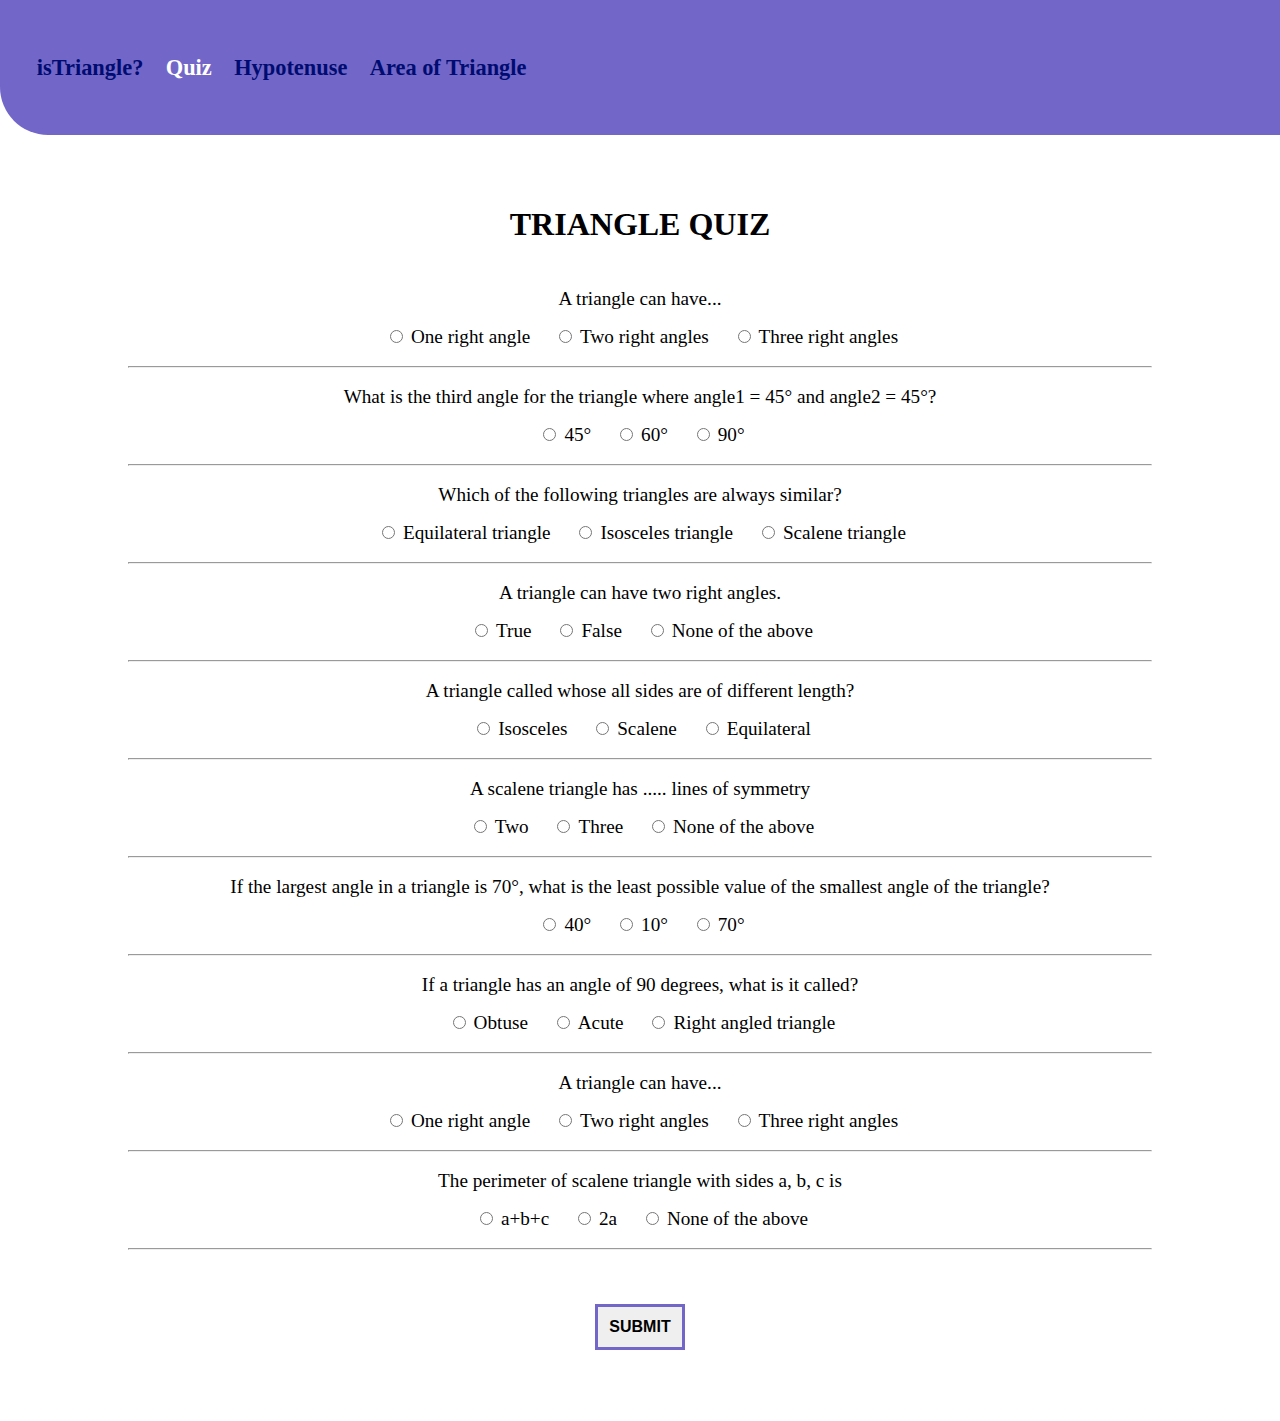
<file: quiz.html>
<!DOCTYPE html>
<html lang="en">
<head>
    <meta charset="UTF-8">
    <meta http-equiv="X-UA-Compatible" content="IE=edge">
    <meta name="viewport" content="width=device-width, initial-scale=1.0">
    <link rel="stylesheet" href="styles.css">
    <title>TriangularFun</title>
</head>
<body>
    <nav class="nav-container">
        <ul class="list">
           <li class="list-item"><a href="index.html">isTriangle?</a></li>
           <li class="list-item"><a href="#" class="selected">Quiz</a></li>
           <li class="list-item"><a href="calcHypo.html">Hypotenuse</a></li>
           <li class="list-item"><a href="areaTriangle.html">Area of Triangle</a></li>
        </ul>
    </nav>

    <div class="container">
        <header>
            <h1>TRIANGLE QUIZ</h1>
        </header>
        <form class="quiz-form">
            <!-- I -->
            <div class="ques-container">
                <p>A triangle can have...</p>
                <label class="radio-labels">
                    <input type="radio" class="radio-inputs" value="One right angle" name="question1">One right angle
                </label>
                <label class="radio-labels">
                    <input type="radio" class="radio-inputs" value="Two right angles" name="question1">Two right angles
                </label>
                <label class="radio-labels">
                    <input type="radio" class="radio-inputs" value="Three right angles" name="question1">Three right angles
                </label>
            </div>
            <br>
            <hr>
            <br>
            <!-- II -->
            <div class="ques-container">
                <p>What is the third angle for the triangle where angle1 = 45° and angle2 = 45°?</p>
                <label class="radio-labels">
                    <input type="radio" class="radio-inputs" value="45°" name="question2">45°
                </label>
                <label class="radio-labels">
                    <input type="radio" class="radio-inputs" value="60°" name="question2">60°
                </label>
                <label class="radio-labels">
                    <input type="radio" class="radio-inputs" value="90°" name="question2">90°
                </label>
            </div>
            <br>
            <hr>
            <br>
            <!-- III -->
            <div class="ques-container">
                <p>Which of the following triangles are always similar?</p>
                <label class="radio-labels">
                    <input type="radio" class="radio-inputs" value="Equilateral triangle" name="question3">Equilateral triangle
                </label>
                <label class="radio-labels">
                    <input type="radio" class="radio-inputs" value="Isosceles triangle" name="question3">Isosceles triangle
                </label>
                <label class="radio-labels">
                    <input type="radio" class="radio-inputs" value="Scalene triangle" name="question3">Scalene triangle
                </label>
            </div>
            <br>
            <hr>
            <br>
            <!-- IV -->
            <div class="ques-container">
                <p>A triangle can have two right angles.</p>
                <label class="radio-labels">
                    <input type="radio" class="radio-inputs" value="True" name="question4">True
                </label>
                <label class="radio-labels">
                    <input type="radio" class="radio-inputs" value="False" name="question4">False
                </label>
                <label class="radio-labels">
                    <input type="radio" class="radio-inputs" value="None of the above" name="question4">None of the above
                </label>
            </div>
            <br>
            <hr>
            <br>
            <!-- V -->
            <div class="ques-container">
                <p>A triangle called whose all sides are of different length?</p>
                <label class="radio-labels">
                    <input type="radio" class="radio-inputs" value="Isosceles" name="question5">Isosceles
                </label>
                <label class="radio-labels">
                    <input type="radio" class="radio-inputs" value="Scalene" name="question5">Scalene
                </label>
                <label class="radio-labels">
                    <input type="radio" class="radio-inputs" value="Equilateral" name="question5">Equilateral
                </label>
            </div>
            <br>
            <hr>
            <br>
            <!-- VI -->
            <div class="ques-container">
                <p>A scalene triangle has ..... lines of symmetry</p>
                <label class="radio-labels">
                    <input type="radio" class="radio-inputs" value="Two" name="question6">Two
                </label>
                <label class="radio-labels">
                    <input type="radio" class="radio-inputs" value="Three" name="question6">Three
                </label>
                <label class="radio-labels">
                    <input type="radio" class="radio-inputs" value="None of the above" name="question6">None of the above
                </label>
            </div>
            <br>
            <hr>
            <br>
            <!-- VII -->
            <div class="ques-container">
                <p>If the largest angle in a triangle is 70°, what is the least possible value of the smallest angle of the triangle?</p>
                <label class="radio-labels">
                    <input type="radio" class="radio-inputs" value="40°" name="question7">40°
                </label>
                <label class="radio-labels">
                    <input type="radio" class="radio-inputs" value="10°" name="question7">10°
                </label>
                <label class="radio-labels">
                    <input type="radio" class="radio-inputs" value="70°" name="question7">70°
                </label>
            </div>
            <br>
            <hr>
            <br>
            <!-- VIII -->
            <div class="ques-container">
                <p>If a triangle has an angle of 90 degrees, what is it called?</p>
                <label class="radio-labels">
                    <input type="radio" class="radio-inputs" value="Obtuse" name="question8">Obtuse
                </label>
                <label class="radio-labels">
                    <input type="radio" class="radio-inputs" value="Acute" name="question8">Acute
                </label>
                <label class="radio-labels">
                    <input type="radio" class="radio-inputs" value="Right angled triangle" name="question8">Right angled triangle
                </label>
            </div>
            <br>
            <hr>
            <br>
            <!-- IX -->
            <div class="ques-container">
                <p>A triangle can have...</p>
                <label class="radio-labels">
                    <input type="radio" class="radio-inputs" value="One right angle" name="question9">One right angle
                </label>
                <label class="radio-labels">
                    <input type="radio" class="radio-inputs" value="Two right angles" name="question9">Two right angles
                </label>
                <label class="radio-labels">
                    <input type="radio" class="radio-inputs" value="Three right angles" name="question9">Three right angles
                </label>
            </div>
            <br>
            <hr>
            <br>
            <!-- X -->
            <div class="ques-container">
                <p>The perimeter of scalene triangle with sides a, b, c is</p>
                <label class="radio-labels">
                    <input type="radio" class="radio-inputs" value="a+b+c" name="question10">a+b+c
                </label>
                <label class="radio-labels">
                    <input type="radio" class="radio-inputs" value="2a" name="question10">2a
                </label>
                <label class="radio-labels">
                    <input type="radio" class="radio-inputs" value="None of the above" name="question10">None of the above
                </label>
            </div>
            <br>
            <hr>
            <br>
        </form>
        <button type="submit" id="submit-btn">SUBMIT</button>
        <div class="output-div"></div>
    </div>

    <script src="quiz.js" type="text/javascript"></script>
    
</body>
</html>
</file>
<file: styles.css>
*{
    padding: 0;
    margin: 0;
}

:root{
    --purple: #7267C8;
    --dark-blue: #000C71;
    --white: white;
}

.nav-container{
    background-color: var(--purple);
    width: 100vw;
    border-radius: 0 0 0 3rem;
}

.list{
    display: flex;
    line-height: 15vh;
    align-items: center;
    padding-left: 2vw;
}

.list-item{
    display: inline;
    margin: 0 0.7rem;
    font-size: 1.4rem;
}

.selected{
    color: var(--white);
}

a{
    color: var(--dark-blue);
    text-decoration: none;
    font-weight: 600;
}

.container{
    height: auto;
    width: 80vw;

    margin: 5vh auto;
    padding: 2%;

    display: flex;
    flex-direction: column;
    text-align: center;
}

header{
    margin-bottom: 5vh;
}

.inputs{
    display: flex;
    flex-direction: column;
    margin: auto;
}

.label-title{
    font-weight: 600;
    font-size: larger;
    margin: 0 0 2vh 0;
}

.input-fields{
    height: 4vh;
    width: 15vw;
    margin: 0 0 2vh 0;
    border-radius: 0.8rem;
    border: 3px solid var(--purple);
    text-align: center;
}

.btn{
    height: auto;
    width: fit-content;

    margin: 4vh auto 0 auto;
    padding: 7%;
    cursor: pointer;

    font-weight: 600;
    font-size: medium;
    border: 3px solid var(--purple);
}

.btn:hover{
    transition: all 100ms;
    transform: scale(1.2);
    background-color: var(--purple);
    color: var(--white);
    border: 3px solid black;
}

.output-div{
    display: none;
    font-size: 1.6rem;
    margin: 1.5rem auto;
}

p{
    font-weight: 500;
    font-size: 1.2rem;
    margin: 0 auto 1rem auto;
}

.radio-labels{
    font-weight: 500;
    font-size: 1.2rem;
    margin: 0 0.5rem;
}

.radio-inputs{
    margin: 0 0.5rem;
}

#submit-btn{
    height: auto;
    width: fit-content;

    margin: 4vh auto 0 auto;
    padding: 0.7rem;

    cursor: pointer;
    font-weight: 600;
    font-size: medium;
    border: 3px solid var(--purple);
}

#submit-btn:hover{
    transition: all 100ms;
    transform: scale(1.2);
    background-color: var(--purple);
    color: var(--white);
    border: 3px solid black;
}
</file>
